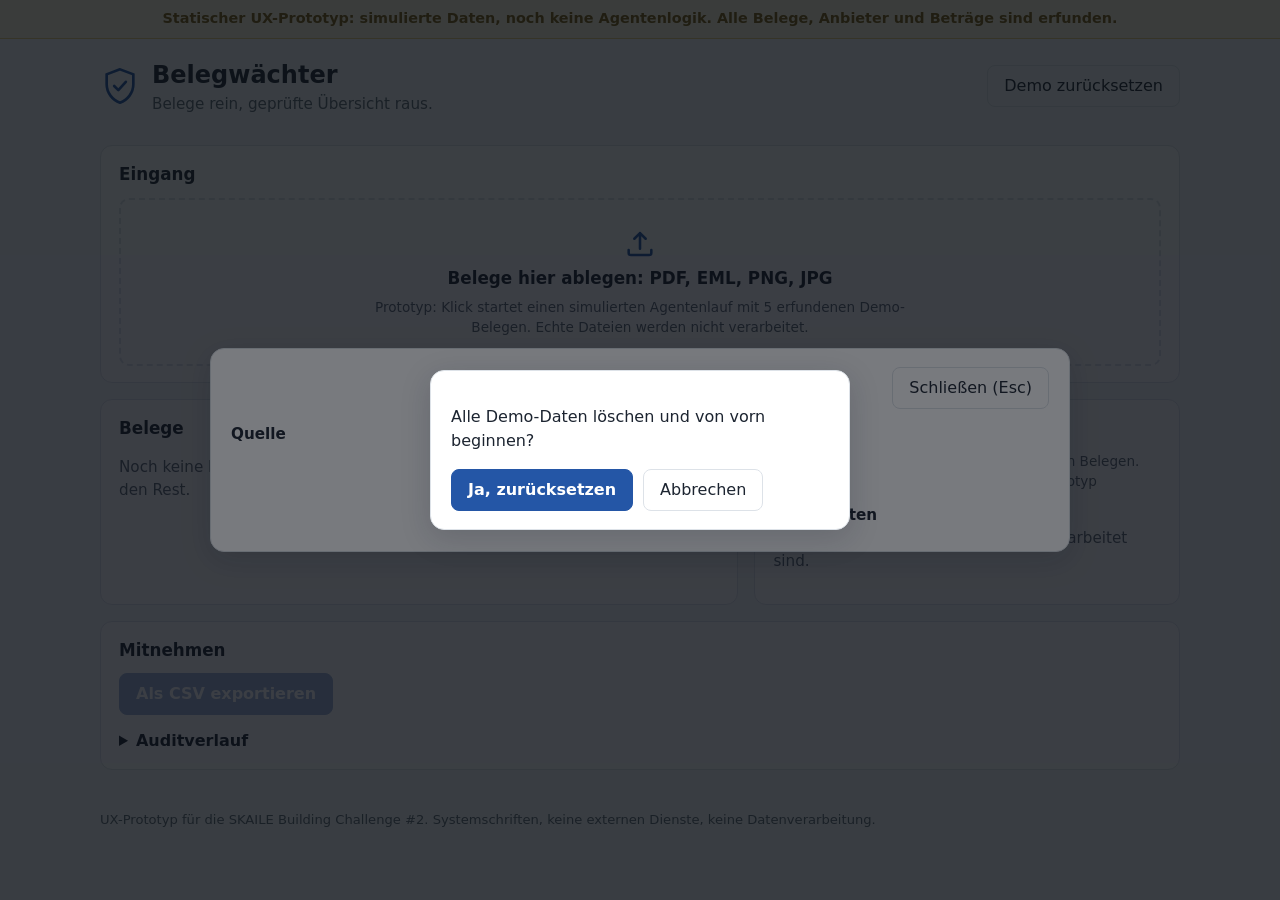
<file: prototype/index.html>
<!DOCTYPE html>
<html lang="de">
<head>
<meta charset="UTF-8">
<meta name="viewport" content="width=device-width, initial-scale=1.0">
<title>Belegwächter — UX-Prototyp</title>
<link rel="stylesheet" href="styles.css">
</head>
<body>

<div class="proto-banner" role="note">
  Statischer UX-Prototyp: simulierte Daten, noch keine Agentenlogik. Alle Belege, Anbieter und Beträge sind erfunden.
</div>

<header class="kopf">
  <div class="kopf-titel">
    <svg class="logo" viewBox="0 0 24 24" aria-hidden="true"><path d="M12 2 4 5v6c0 5 3.4 9.4 8 11 4.6-1.6 8-6 8-11V5l-8-3z" fill="none" stroke="currentColor" stroke-width="1.6"/><path d="M8.5 12l2.5 2.5 4.5-5" fill="none" stroke="currentColor" stroke-width="1.6" stroke-linecap="round" stroke-linejoin="round"/></svg>
    <div>
      <h1>Belegwächter</h1>
      <p class="untertitel">Belege rein, geprüfte Übersicht raus.</p>
    </div>
  </div>
  <button id="reset-btn" class="btn btn-sekundaer" type="button">Demo zurücksetzen</button>
</header>

<main>
  <!-- Zone 1: Eingang -->
  <section class="zone" aria-labelledby="eingang-h">
    <h2 id="eingang-h" class="zonen-titel">Eingang</h2>
    <button id="upload-zone" class="upload-zone" type="button" aria-describedby="upload-hinweis">
      <svg viewBox="0 0 24 24" aria-hidden="true" class="upload-icon"><path d="M12 16V5m0 0-4 4m4-4 4 4" fill="none" stroke="currentColor" stroke-width="1.8" stroke-linecap="round" stroke-linejoin="round"/><path d="M4 17v2a1.5 1.5 0 0 0 1.5 1.5h13A1.5 1.5 0 0 0 20 19v-2" fill="none" stroke="currentColor" stroke-width="1.8" stroke-linecap="round"/></svg>
      <span class="upload-text">Belege hier ablegen: PDF, EML, PNG, JPG</span>
      <span class="upload-sub" id="upload-hinweis">Prototyp: Klick startet einen simulierten Agentenlauf mit 5 erfundenen Demo-Belegen. Echte Dateien werden nicht verarbeitet.</span>
    </button>
    <div id="schritte" class="schritte" aria-live="polite" hidden>
      <p id="schritte-beleg" class="schritte-beleg"></p>
      <ol class="schritte-liste">
        <li data-schritt="0">Erfassen</li>
        <li data-schritt="1">Lesen</li>
        <li data-schritt="2">Prüfen</li>
        <li data-schritt="3">Abgleichen</li>
        <li data-schritt="4">Entscheiden</li>
      </ol>
    </div>
  </section>

  <div class="spalten">
    <!-- Zone 2: Ergebnis -->
    <section class="zone" aria-labelledby="ergebnis-h">
      <h2 id="ergebnis-h" class="zonen-titel">Belege</h2>
      <p id="leerzustand" class="leerzustand">Noch keine Belege. Zieh eine Rechnung auf die Fläche, der Agent übernimmt den Rest.</p>
      <ul id="beleg-liste" class="beleg-liste"></ul>
      <p id="zaehler" class="zaehler" aria-live="polite" hidden></p>
    </section>

    <!-- Zone 3: Abo-Radar -->
    <section class="zone" aria-labelledby="radar-h">
      <h2 id="radar-h" class="zonen-titel">Abo-Radar</h2>
      <p class="radar-hinweis">Wiederkehrende Kosten, erkannt aus deinen Belegen. Bestand aus Vormonaten ist in diesem Prototyp simuliert.</p>
      <p id="radar-leer" class="leerzustand">Das Radar füllt sich, sobald Belege verarbeitet sind.</p>
      <ul id="radar-liste" class="radar-liste"></ul>
    </section>
  </div>

  <!-- Zone 4: Fuß -->
  <section class="zone" aria-labelledby="fuss-h">
    <h2 id="fuss-h" class="zonen-titel">Mitnehmen</h2>
    <div class="fuss-aktionen">
      <button id="export-btn" class="btn btn-primaer" type="button" disabled>Als CSV exportieren</button>
      <span id="export-status" class="export-status" aria-live="polite"></span>
    </div>
    <details id="audit-details">
      <summary>Auditverlauf</summary>
      <p class="audit-hinweis">Jede Aktion des Agenten, chronologisch. Nichts passiert im Verborgenen.</p>
      <ul id="audit-liste" class="audit-liste"></ul>
    </details>
  </section>
</main>

<!-- Detailansicht -->
<div id="detail-overlay" class="detail-overlay" hidden>
  <div class="detail" role="dialog" aria-modal="true" aria-labelledby="detail-titel">
    <div class="detail-kopf">
      <h3 id="detail-titel"></h3>
      <button id="detail-schliessen" class="btn btn-sekundaer" type="button">Schließen (Esc)</button>
    </div>
    <div class="detail-spalten">
      <div class="detail-quelle">
        <h4>Quelle</h4>
        <div id="detail-quelle-inhalt"></div>
      </div>
      <div class="detail-felder">
        <h4>Erkannte Angaben</h4>
        <dl id="detail-felder-liste"></dl>
        <h4>Checkliste</h4>
        <ul id="detail-checkliste"></ul>
        <h4>Entscheidung des Agenten</h4>
        <p id="detail-entscheidung" class="entscheidung"></p>
      </div>
    </div>
  </div>
</div>

<!-- Reset-Dialog -->
<div id="reset-overlay" class="detail-overlay" hidden>
  <div class="detail dialog-klein" role="dialog" aria-modal="true" aria-labelledby="reset-frage">
    <p id="reset-frage">Alle Demo-Daten löschen und von vorn beginnen?</p>
    <div class="dialog-aktionen">
      <button id="reset-ja" class="btn btn-primaer" type="button">Ja, zurücksetzen</button>
      <button id="reset-nein" class="btn btn-sekundaer" type="button">Abbrechen</button>
    </div>
  </div>
</div>

<footer class="seiten-fuss">
  UX-Prototyp für die SKAILE Building Challenge #2. Systemschriften, keine externen Dienste, keine Datenverarbeitung.
</footer>

<script src="app.js"></script>
</body>
</html>
</file>
<file: prototype/styles.css>
/* Belegwächter UX-Prototyp — Systemschriften, keine externen Ressourcen */

:root {
  --hintergrund: #f6f7f9;
  --flaeche: #ffffff;
  --text: #1c2430;
  --text-leise: #5b6673;
  --linie: #dde2e8;
  --akzent: #2456a6;
  --akzent-text: #ffffff;
  --gruen-bg: #e3f2e6; --gruen-text: #1d6b2f; --gruen-linie: #9fcfab;
  --gelb-bg: #fdf3d7; --gelb-text: #7a5a0d; --gelb-linie: #e6c976;
  --grau-bg: #eceff2; --grau-text: #4d5660; --grau-linie: #c3cad2;
  --blau-bg: #e2edf9; --blau-text: #1d4f8c; --blau-linie: #9dc0e6;
  --fokus: #2456a6;
  --schatten: 0 8px 30px rgba(20, 30, 45, 0.18);
}

@media (prefers-color-scheme: dark) {
  :root {
    --hintergrund: #14181e;
    --flaeche: #1d232c;
    --text: #e8ecf1;
    --text-leise: #9aa5b1;
    --linie: #313a45;
    --akzent: #6ea3e8;
    --akzent-text: #0f1419;
    --gruen-bg: #1d3323; --gruen-text: #8fd3a0; --gruen-linie: #35593e;
    --gelb-bg: #3a301a; --gelb-text: #e8cd7a; --gelb-linie: #6b5c28;
    --grau-bg: #262d36; --grau-text: #aab4bf; --grau-linie: #3d4650;
    --blau-bg: #1c2c40; --blau-text: #9dc4f2; --blau-linie: #315480;
    --fokus: #6ea3e8;
    --schatten: 0 8px 30px rgba(0, 0, 0, 0.5);
  }
}

* { box-sizing: border-box; }

body {
  margin: 0;
  font-family: system-ui, -apple-system, "Segoe UI", Roboto, sans-serif;
  background: var(--hintergrund);
  color: var(--text);
  line-height: 1.5;
}

.proto-banner {
  background: var(--gelb-bg);
  color: var(--gelb-text);
  border-bottom: 1px solid var(--gelb-linie);
  padding: 8px 16px;
  text-align: center;
  font-size: 0.9rem;
  font-weight: 600;
}

.kopf {
  display: flex;
  align-items: center;
  justify-content: space-between;
  gap: 12px;
  padding: 18px 20px 6px;
  max-width: 1120px;
  margin: 0 auto;
}
.kopf-titel { display: flex; align-items: center; gap: 12px; }
.logo { width: 40px; height: 40px; color: var(--akzent); flex-shrink: 0; }
h1 { margin: 0; font-size: 1.5rem; }
.untertitel { margin: 0; color: var(--text-leise); font-size: 0.95rem; }

main { max-width: 1120px; margin: 0 auto; padding: 8px 20px 40px; }

.zone {
  background: var(--flaeche);
  border: 1px solid var(--linie);
  border-radius: 12px;
  padding: 16px 18px;
  margin-top: 16px;
}
.zonen-titel { margin: 0 0 10px; font-size: 1.05rem; }

.spalten { display: grid; grid-template-columns: 1fr; gap: 0 16px; }
@media (min-width: 900px) {
  .spalten { grid-template-columns: 3fr 2fr; }
}

/* Eingang */
.upload-zone {
  display: flex;
  flex-direction: column;
  align-items: center;
  gap: 6px;
  width: 100%;
  padding: 26px 16px;
  border: 2px dashed var(--linie);
  border-radius: 10px;
  background: transparent;
  color: var(--text);
  cursor: pointer;
  font: inherit;
}
.upload-zone:hover, .upload-zone.drag { border-color: var(--akzent); }
.upload-icon { width: 34px; height: 34px; color: var(--akzent); }
.upload-text { font-weight: 600; font-size: 1.05rem; }
.upload-sub { color: var(--text-leise); font-size: 0.85rem; max-width: 560px; text-align: center; }

.schritte { margin-top: 14px; }
.schritte-beleg { margin: 0 0 6px; font-size: 0.9rem; color: var(--text-leise); }
.schritte-liste {
  display: flex;
  flex-wrap: wrap;
  gap: 8px;
  list-style: none;
  margin: 0;
  padding: 0;
}
.schritte-liste li {
  padding: 6px 12px;
  border-radius: 999px;
  border: 1px solid var(--linie);
  color: var(--text-leise);
  font-size: 0.88rem;
}
.schritte-liste li.aktiv {
  border-color: var(--akzent);
  color: var(--akzent);
  font-weight: 600;
}
.schritte-liste li.fertig {
  background: var(--gruen-bg);
  border-color: var(--gruen-linie);
  color: var(--gruen-text);
}

/* Beleg-Liste */
.leerzustand { color: var(--text-leise); font-size: 0.95rem; }
.beleg-liste { list-style: none; margin: 0; padding: 0; display: flex; flex-direction: column; gap: 10px; }
.beleg {
  width: 100%;
  text-align: left;
  font: inherit;
  color: inherit;
  display: flex;
  flex-direction: column;
  gap: 4px;
  padding: 12px 14px;
  border: 1px solid var(--linie);
  border-radius: 10px;
  background: transparent;
  cursor: pointer;
}
.beleg:hover { border-color: var(--akzent); }
.beleg-zeile1 { display: flex; align-items: baseline; gap: 10px; flex-wrap: wrap; }
.beleg-anbieter { font-weight: 600; }
.beleg-meta { color: var(--text-leise); font-size: 0.88rem; }
.beleg-begruendung { font-size: 0.9rem; color: var(--text-leise); }
.beleg-liste li.review-zuerst { order: -1; }

.badge {
  display: inline-block;
  padding: 2px 10px;
  border-radius: 999px;
  font-size: 0.8rem;
  font-weight: 600;
  border: 1px solid transparent;
  white-space: nowrap;
}
.badge-fertig { background: var(--gruen-bg); color: var(--gruen-text); border-color: var(--gruen-linie); }
.badge-review { background: var(--gelb-bg); color: var(--gelb-text); border-color: var(--gelb-linie); }
.badge-dublette { background: var(--grau-bg); color: var(--grau-text); border-color: var(--grau-linie); }
.badge-original { background: var(--blau-bg); color: var(--blau-text); border-color: var(--blau-linie); }
.badge-quelle { background: transparent; color: var(--text-leise); border-color: var(--linie); font-weight: 500; }

.zaehler { margin: 12px 0 0; font-weight: 600; }

/* Radar */
.radar-hinweis { color: var(--text-leise); font-size: 0.85rem; margin: 0 0 10px; }
.radar-liste { list-style: none; margin: 0; padding: 0; display: flex; flex-direction: column; gap: 10px; }
.radar-karte {
  border: 1px solid var(--linie);
  border-radius: 10px;
  padding: 12px 14px;
  display: flex;
  flex-direction: column;
  gap: 4px;
}
.radar-zeile1 { display: flex; align-items: baseline; justify-content: space-between; gap: 8px; flex-wrap: wrap; }
.radar-name { font-weight: 600; }
.radar-betrag { font-variant-numeric: tabular-nums; }
.radar-begruendung { font-size: 0.88rem; color: var(--text-leise); }

/* Fuß */
.fuss-aktionen { display: flex; align-items: center; gap: 12px; flex-wrap: wrap; }
.export-status { color: var(--text-leise); font-size: 0.9rem; }
#audit-details { margin-top: 14px; }
#audit-details summary { cursor: pointer; font-weight: 600; }
.audit-hinweis { color: var(--text-leise); font-size: 0.85rem; }
.audit-liste { list-style: none; margin: 8px 0 0; padding: 0; display: flex; flex-direction: column; gap: 6px; }
.audit-liste li {
  font-size: 0.88rem;
  padding: 6px 10px;
  border-left: 3px solid var(--linie);
}
.audit-zeit { color: var(--text-leise); font-variant-numeric: tabular-nums; margin-right: 8px; }

/* Buttons */
.btn {
  font: inherit;
  padding: 8px 16px;
  border-radius: 8px;
  cursor: pointer;
  border: 1px solid var(--linie);
}
.btn-primaer { background: var(--akzent); color: var(--akzent-text); border-color: var(--akzent); font-weight: 600; }
.btn-primaer:disabled { opacity: 0.45; cursor: not-allowed; }
.btn-sekundaer { background: transparent; color: var(--text); }
.btn-sekundaer:hover, .btn-primaer:not(:disabled):hover { filter: brightness(1.08); }

/* Detailansicht und Dialoge */
.detail-overlay {
  position: fixed;
  inset: 0;
  background: rgba(10, 14, 20, 0.55);
  display: flex;
  align-items: center;
  justify-content: center;
  padding: 20px;
  z-index: 50;
}
.detail {
  background: var(--flaeche);
  border: 1px solid var(--linie);
  border-radius: 14px;
  box-shadow: var(--schatten);
  max-width: 860px;
  width: 100%;
  max-height: 85vh;
  overflow: auto;
  padding: 18px 20px;
}
.dialog-klein { max-width: 420px; }
.dialog-aktionen { display: flex; gap: 10px; margin-top: 12px; }
.detail-kopf { display: flex; justify-content: space-between; align-items: center; gap: 10px; }
.detail-kopf h3 { margin: 0; }
.detail-spalten { display: grid; grid-template-columns: 1fr; gap: 16px; margin-top: 14px; }
@media (min-width: 600px) { .detail-spalten { grid-template-columns: 1fr 1fr; } }
.detail h4 { margin: 12px 0 6px; font-size: 0.95rem; }
.detail-quelle h4:first-child, .detail-felder h4:first-child { margin-top: 0; }

.quelle-karte {
  border: 1px solid var(--linie);
  border-radius: 10px;
  padding: 12px;
  font-size: 0.9rem;
  display: flex;
  flex-direction: column;
  gap: 4px;
}
.quelle-vorschau {
  margin-top: 8px;
  border: 1px solid var(--linie);
  border-radius: 8px;
  padding: 10px;
  background: var(--hintergrund);
  color: var(--text-leise);
  font-size: 0.82rem;
  font-family: ui-monospace, Consolas, monospace;
  white-space: pre-wrap;
}
.vorschau-abgeschnitten { border-bottom: 3px dashed var(--gelb-linie); }

#detail-felder-liste { margin: 0; display: grid; grid-template-columns: auto 1fr; gap: 4px 12px; font-size: 0.9rem; }
#detail-felder-liste dt { color: var(--text-leise); }
#detail-felder-liste dd { margin: 0; }
.feld-herkunft { color: var(--text-leise); font-size: 0.8rem; }
.feld-fehlt { color: var(--gelb-text); font-weight: 600; }

#detail-checkliste { list-style: none; margin: 0; padding: 0; font-size: 0.9rem; display: flex; flex-direction: column; gap: 3px; }
#detail-checkliste li::before { content: "✓ "; color: var(--gruen-text); font-weight: 700; }
#detail-checkliste li.check-fehlt::before { content: "✕ "; color: var(--gelb-text); }
.entscheidung { font-size: 0.92rem; border-left: 3px solid var(--akzent); padding-left: 10px; margin: 4px 0 0; }

.seiten-fuss {
  max-width: 1120px;
  margin: 0 auto;
  padding: 0 20px 30px;
  color: var(--text-leise);
  font-size: 0.82rem;
}

/* Fokus und Bewegung */
:focus-visible { outline: 3px solid var(--fokus); outline-offset: 2px; }
@media (prefers-reduced-motion: no-preference) {
  .beleg, .radar-karte { animation: erscheinen 0.25s ease-out; }
  @keyframes erscheinen { from { opacity: 0; transform: translateY(4px); } to { opacity: 1; transform: none; } }
}

@media (max-width: 600px) {
  .kopf { flex-direction: column; align-items: flex-start; }
  h1 { font-size: 1.3rem; }
  .upload-text { font-size: 0.95rem; }
}
</file>
